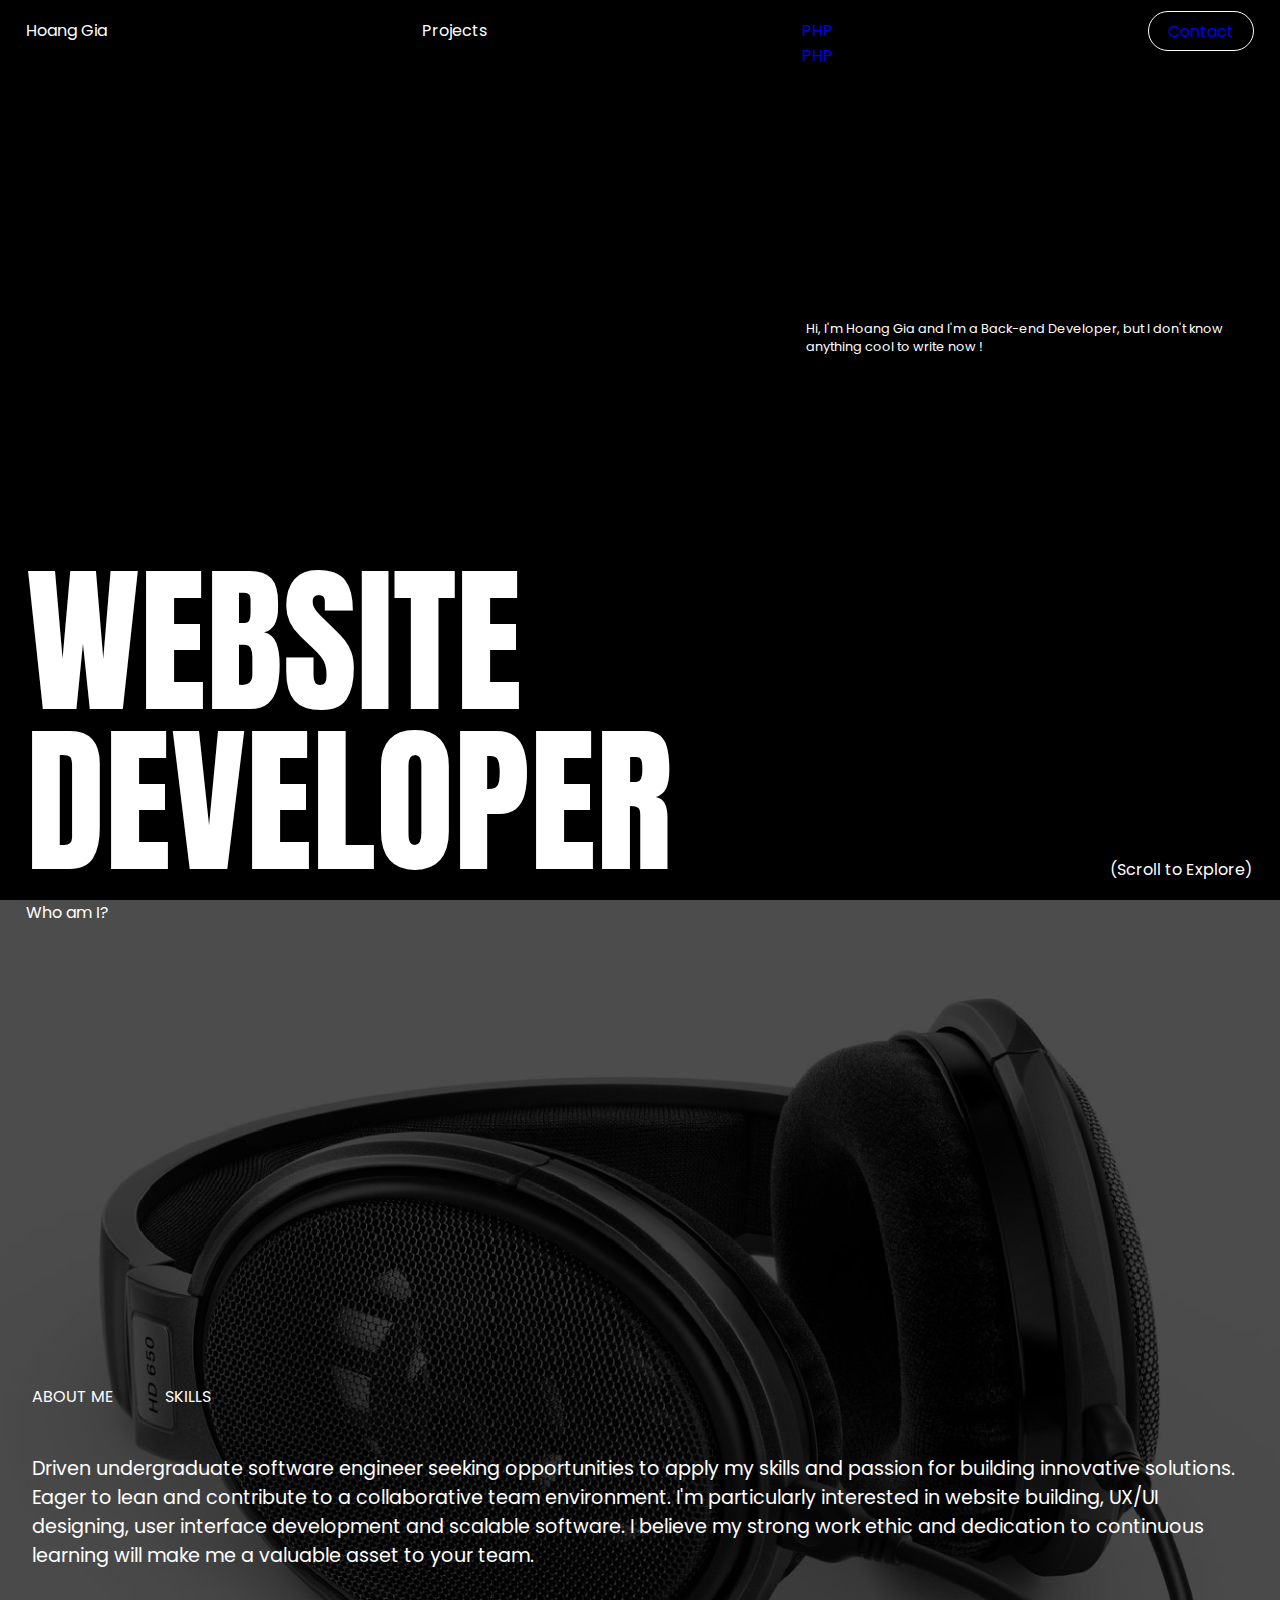
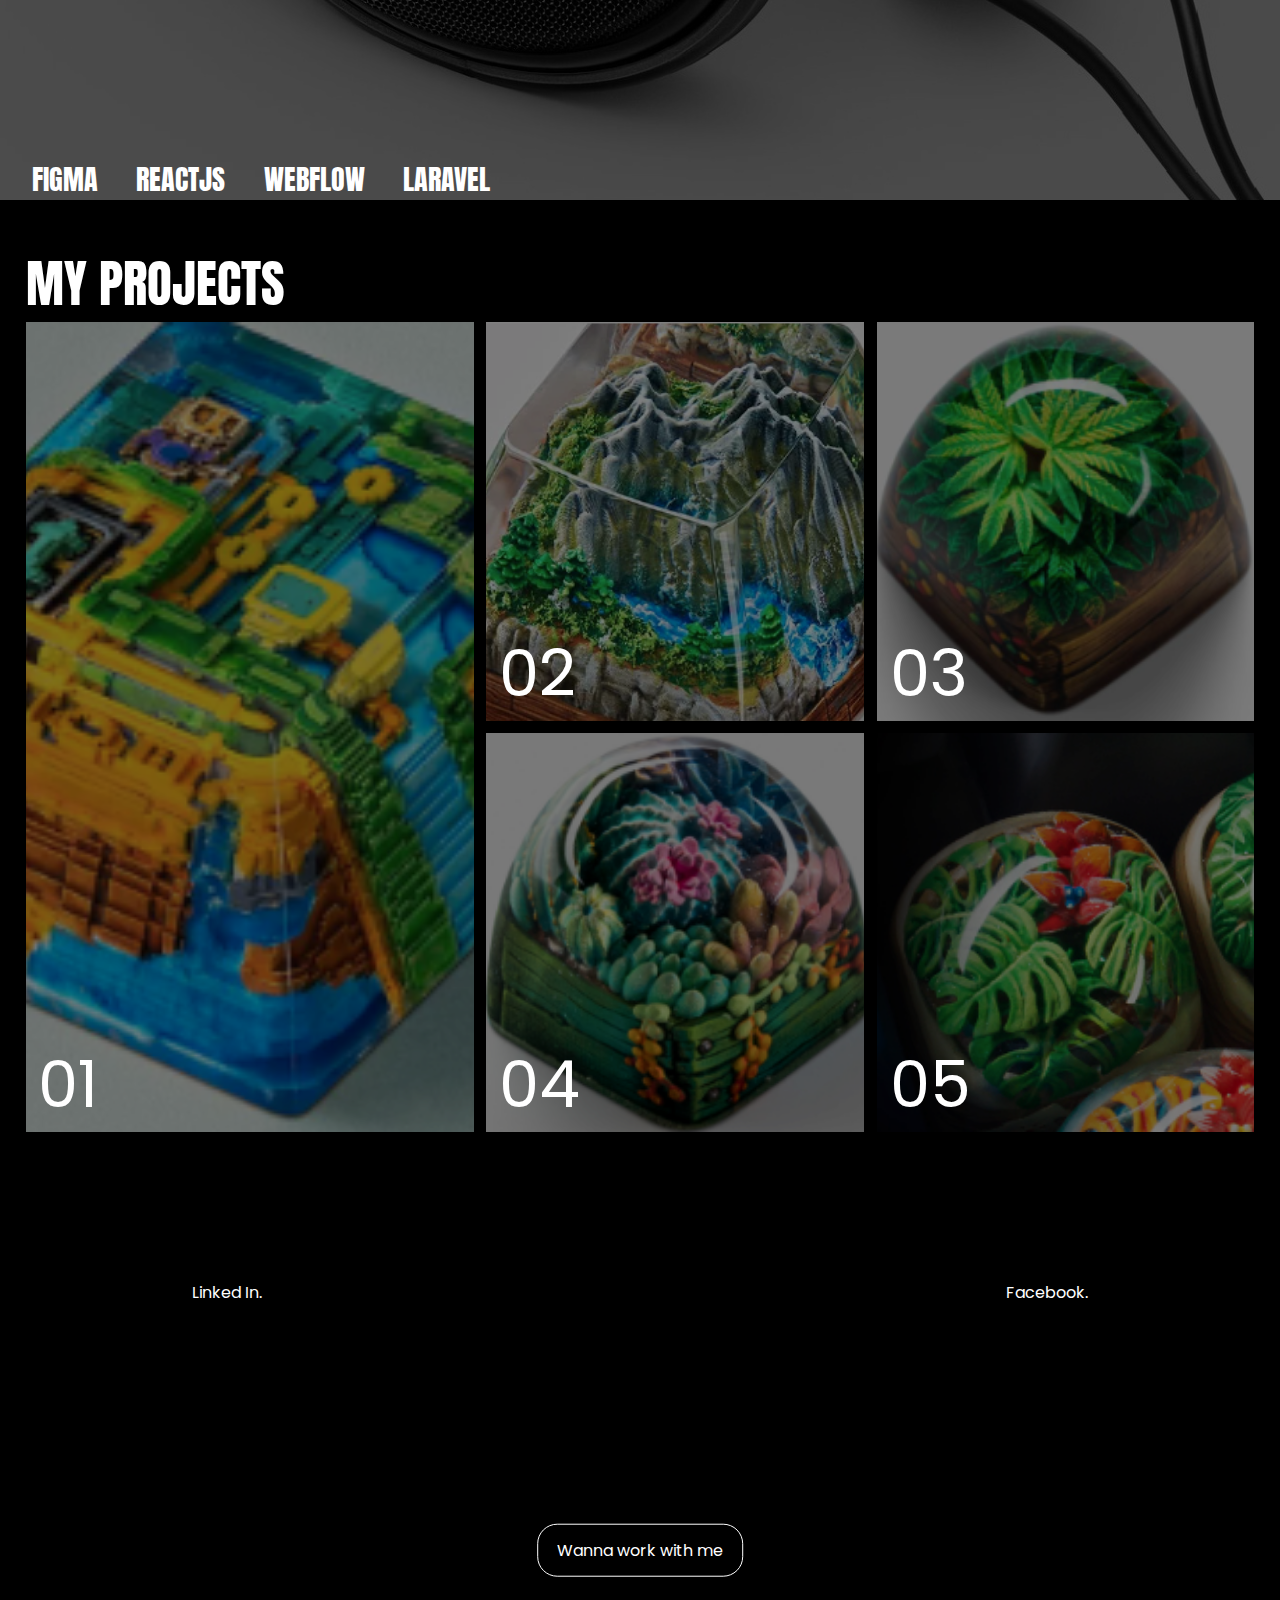
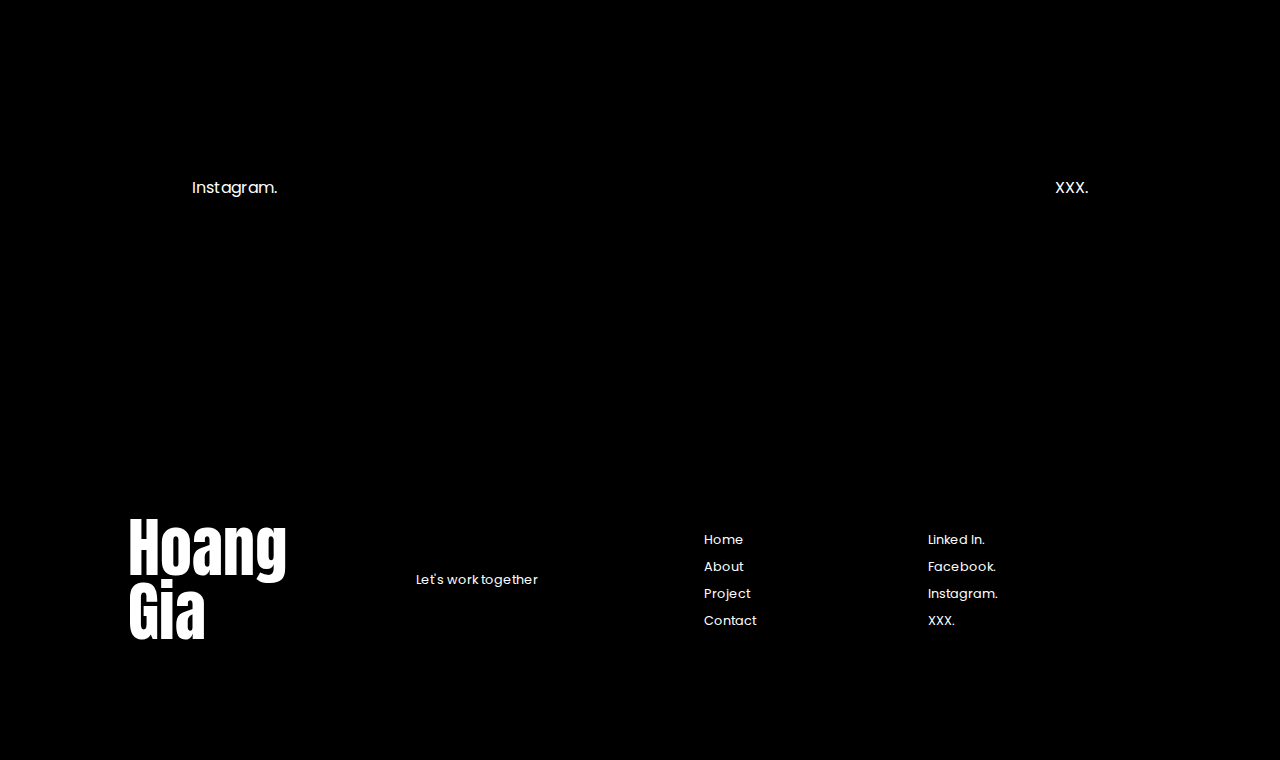
<file: index.html>
<!DOCTYPE html>
<html lang="en">

<head>
    <meta charset="UTF-8">
    <meta name="viewport" content="width=device-width, initial-scale=1.0">
    <title>My Portfolio</title>
    <link rel="stylesheet" href="index.css">
</head>

<body>
    <div>
        <div class="home_section">
            <nav>
                <span>Hoang Gia</span>
                <span>Projects</span>
                <span>
                    <a href="https://github.com/Rheinmir/php">
                        <span class="nav_project1_link">
                            PHP
                        </span>
                    </a>
                    <br>
                    <a href="https://github.com/Rheinmir/php">
                        <span class="nav_project1_link">
                            PHP
                        </span>
                    </a>
                    
                </span>
                <div>
                    <a href="https://github.com/Rheinmir">
                        <span class="nav_contact_link">
                            Contact
                        </span>
                    </a>
                </div>
            </nav>
            <span class="sub_hero_text">
                <p>
                    Hi, I'm Hoang Gia and I'm a Back-end Developer, but I don't know anything cool to write now !
                </p>
            </span>

            <span class="hero_text">
                website
                <br />
                developer
              </span>
              <span class="scroll_btn">(Scroll to Explore)</span>
            </div>
        
            <div class="about_section">
              <img src="assets/img/background.jpg" />
              <span class="about_span">Who am I?</span>
              <div class="about_content">
                <div class="about_topics">
                  <span>About me</span>
                  <span>Skills</span>
                </div>
                <div class="about_text">
                  Driven undergraduate software engineer seeking opportunities to apply
                  my skills and passion for building innovative solutions. Eager to lean
                  and contribute to a collaborative team environment. I'm particularly
                  interested in website building, UX/UI designing, user interface
                  development and scalable software. I believe my strong work ethic and
                  dedication to continuous learning will make me a valuable asset to
                  your team.
                </div>
              </div>
              <div class="skills">
                <span>Figma</span>
                <span>ReactJS</span>
                <span>Webflow</span>
                <span>Laravel</span>
              </div>
            </div>
        
            <div class="projects_section">
                <span class="project_title">My Projects</span>
                
                <div class="projects_container">
                    <div class="project project1">
                        <span>01</span>
                        <img src="assets/img/1.png" />
                    </div>
                    <div class="sub_container">
                        <div class="project project2">
                            <span>02</span>
                            <img src="assets/img/2.png" />
                        </div>
                        <div class="project project3">
                            <span>03</span>
                            <img src="assets/img/3.png" />
                        </div>
                        <div class="project project4">
                            <span>04</span>
                            <img src="assets/img/4.png" />
                        </div>
                        <div class="project project5">
                            <span>05</span>
                            <img src="assets/img/5.png" />
                        </div>
                    </div>
                </div>
        
            </div>
        
            <div class="contact_section">
                <span>Linked In.</span>
                <span>Facebook.</span>
                <span>Instagram.</span>
                <span>XXX.</span>
                <span>Wanna work with me</span>
            </div>
        
        
            <div class="footer">
                <span class="footer_title">
                    Hoang 
                    <br/>
                    Gia
                </span>
                <span class="footer_contact_link">Let's work together</span>
                <div class="footer_nav">
                    <span>Home</span>
                    <span>About</span>
                    <span>Project</span>
                    <span>Contact</span>
                </div>
        
                <div class="footer_nav">
                    <span>Linked In.</span>
                    <span>Facebook.</span>
                    <span>Instagram.</span>
                    <span>XXX.</span>
                </div>
            </div>
    </div>

</body>

</html>
</file>
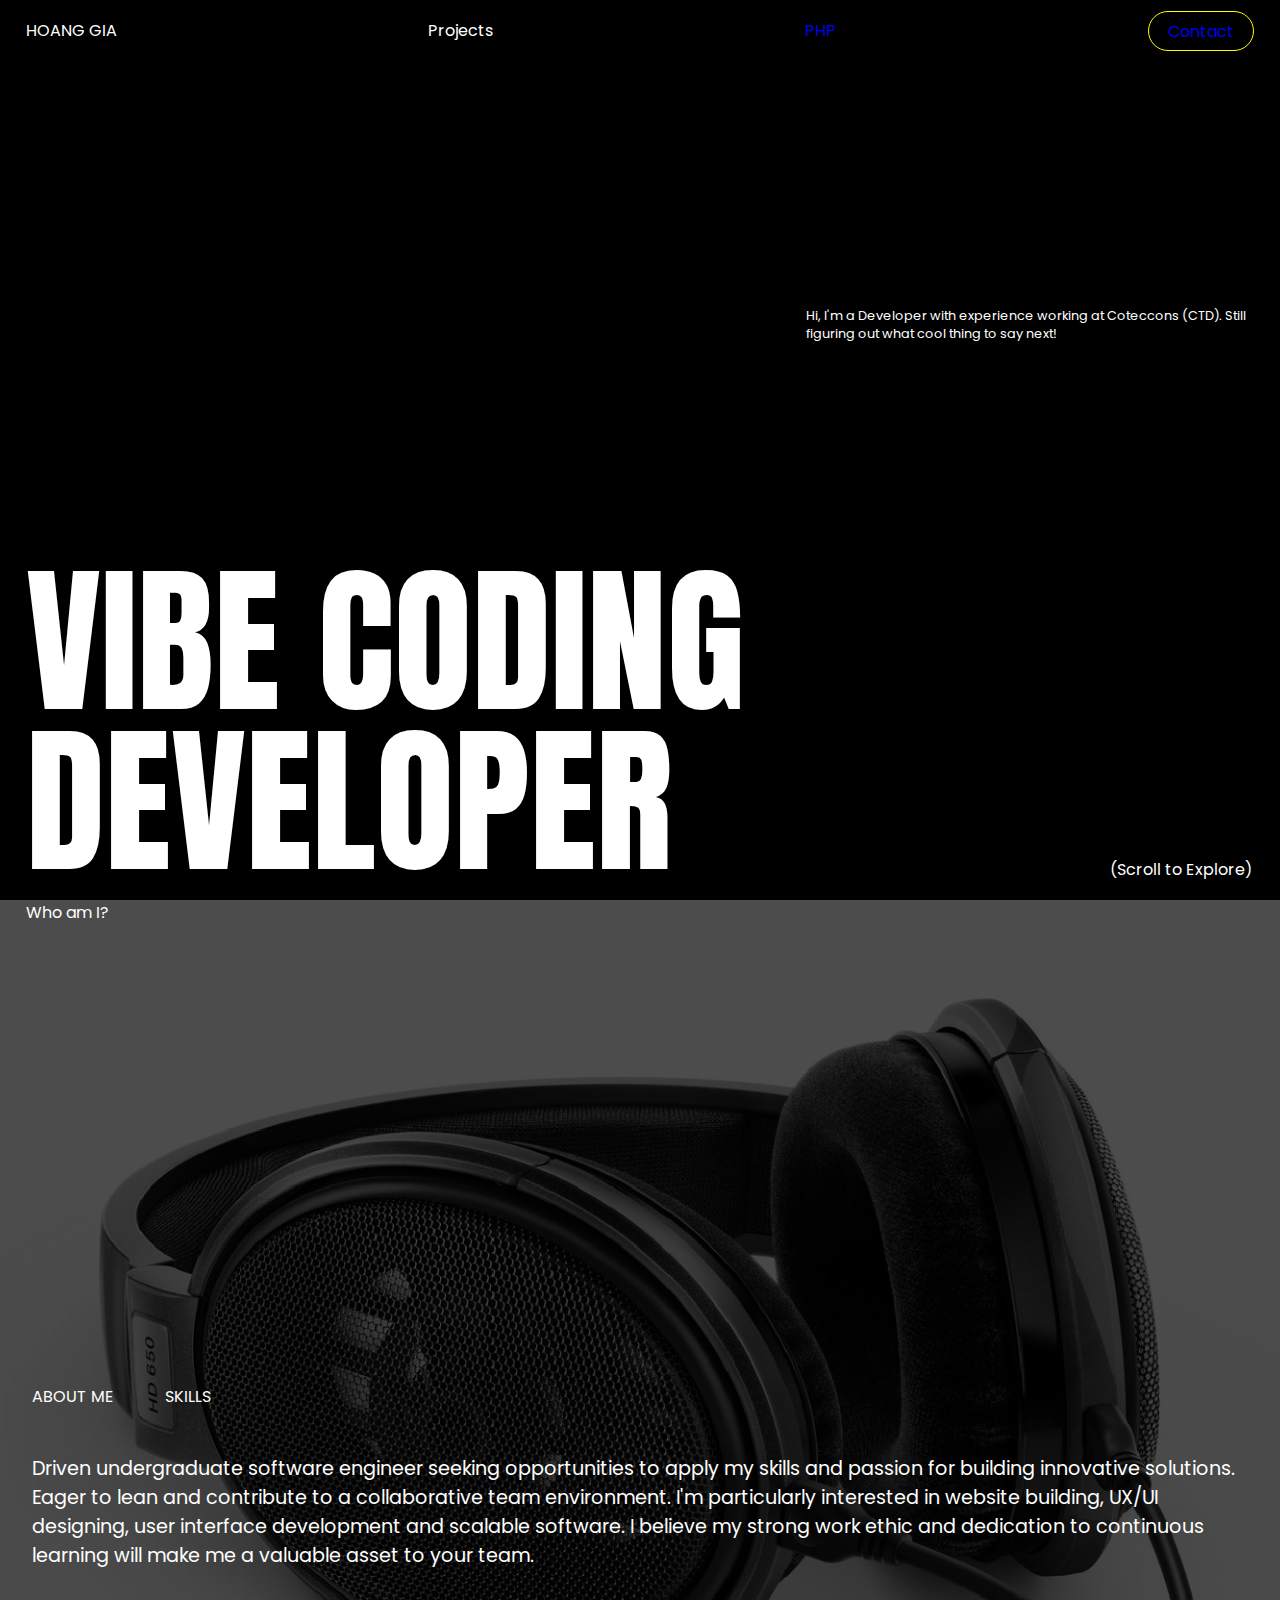
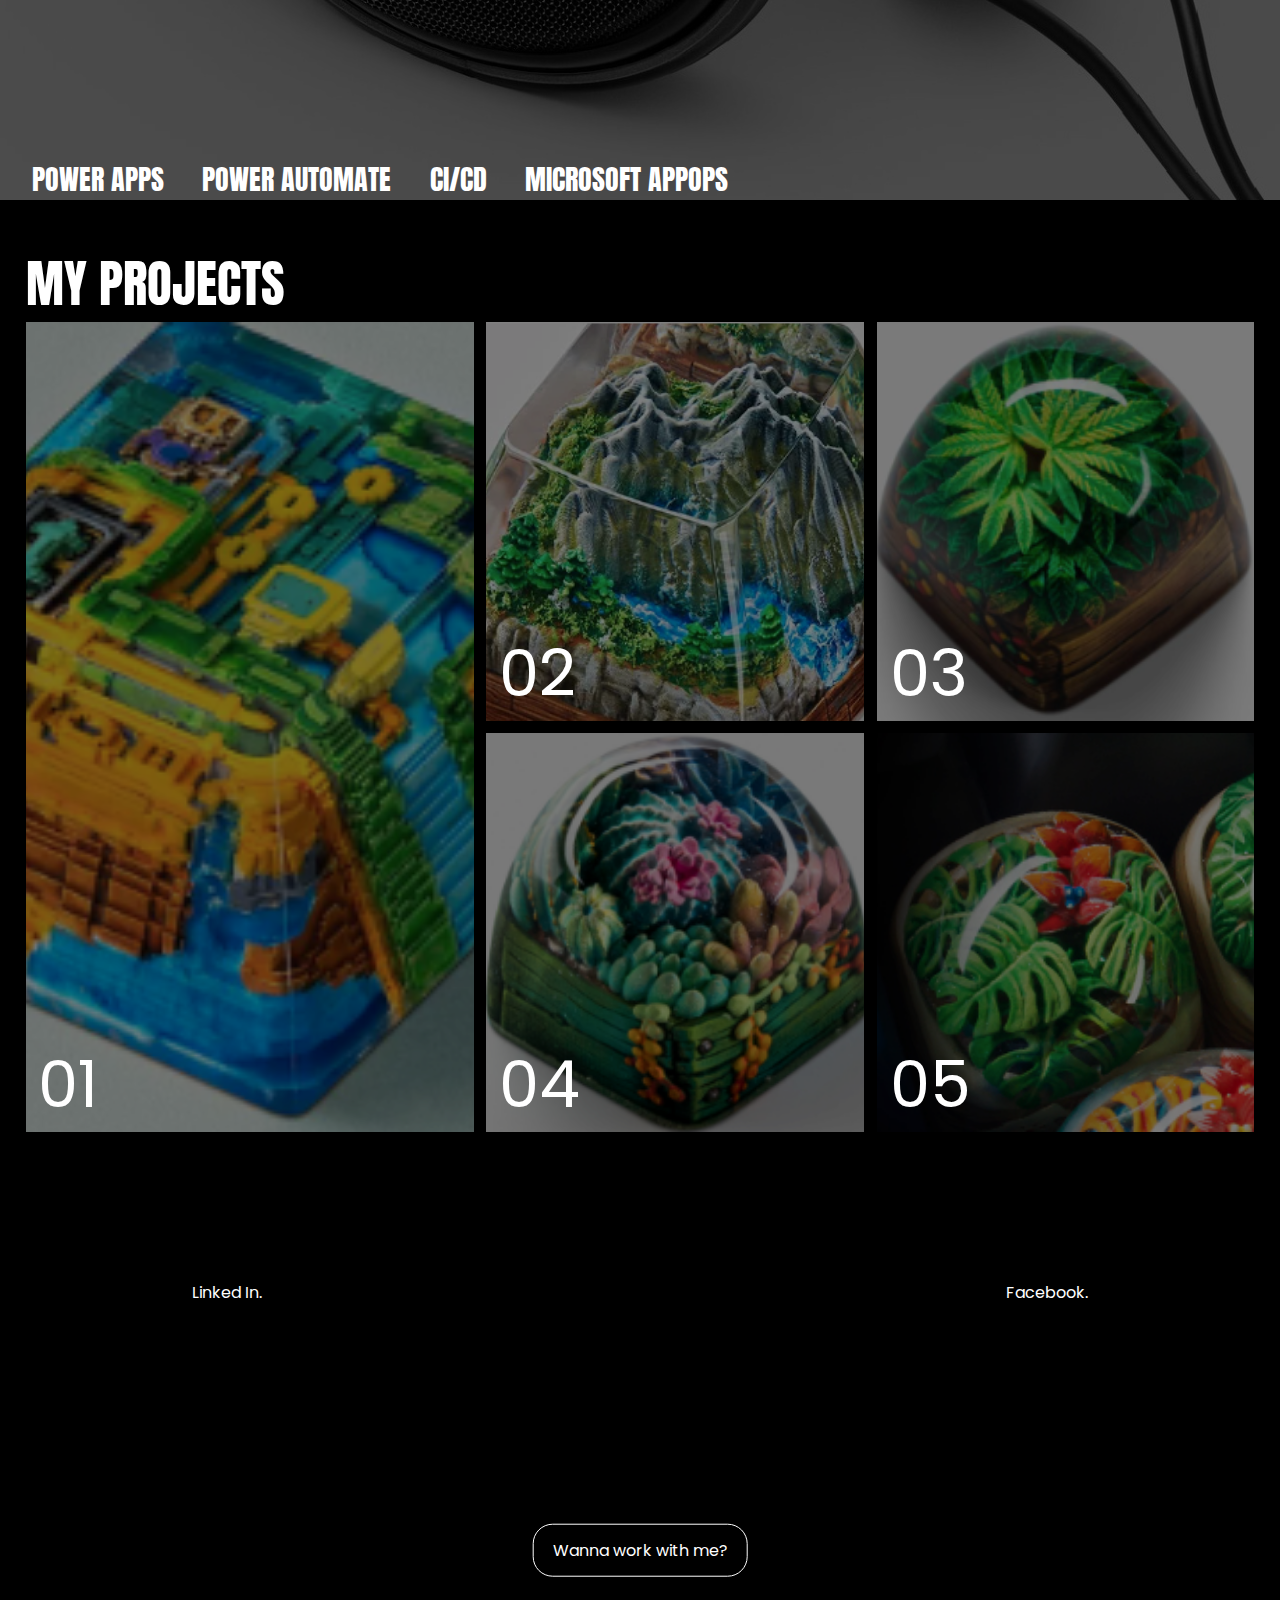
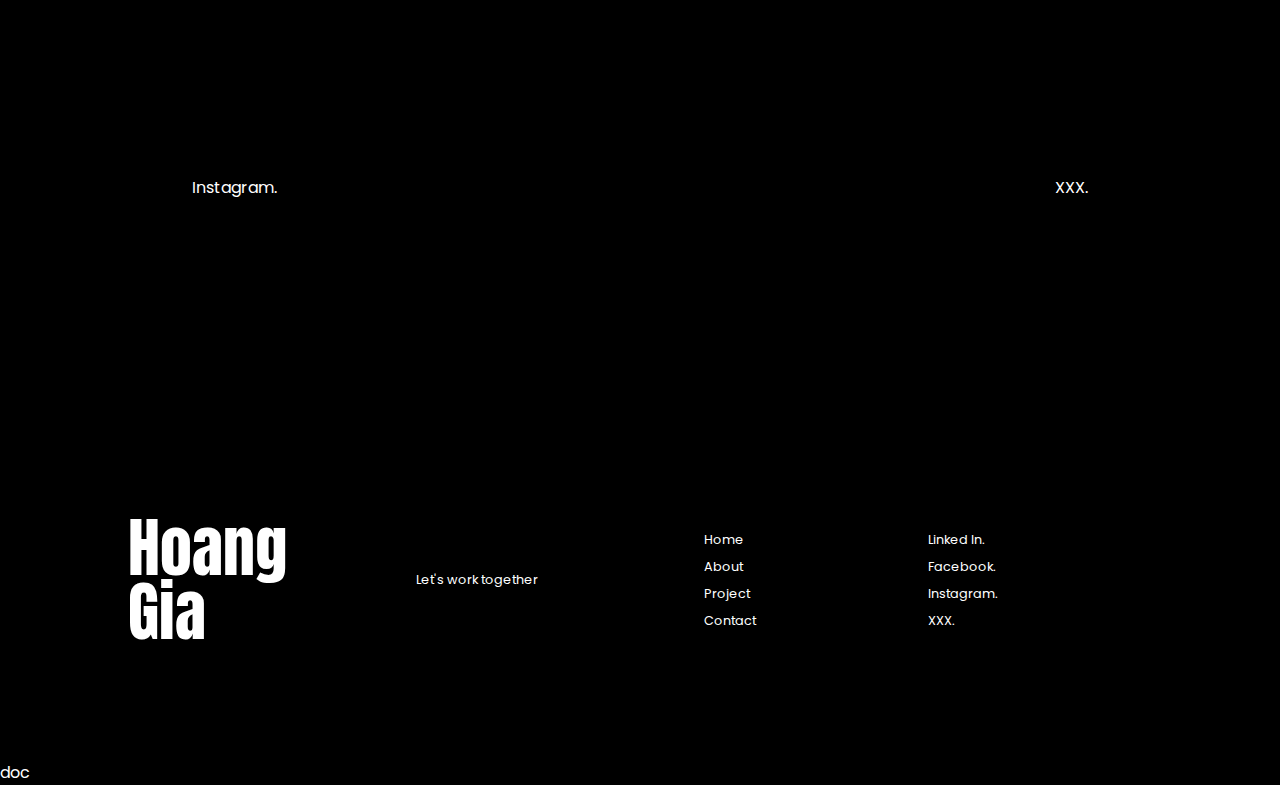
<file: public/index.html>
<!DOCTYPE html>
<html lang="en">

<head>
    <meta charset="UTF-8">
    <meta name="viewport" content="width=device-width, initial-scale=1.0">
    <title>My Portfolio</title>
    <link rel="stylesheet" href="index.css">
    <link rel="icon" type="image/png" href="src/assets/img/favicon.png" />
</head>

<body>
    <div>
        <div class="home_section">
            <nav>
                <span>HOANG GIA</span>
                <span>Projects</span>
                <span>
                    
                        <span>
                           <a href="https://github.com/Rheinmir/php" class="nav_project1_link"> PHP  </a>
                        </span>
                   
                    <!-- <br>
                    <a href="https://github.com/Rheinmir/php">
                        <span class="nav_project1_link">
                            PHP
                        </span>
                    </a> -->
                    
                </span>
                <div>
                    
                        <span>
                            <a href="https://github.com/Rheinmir"  class="nav_contact_link">Contact</a>
                        </span>
                </div>
            </nav>
            <span class="sub_hero_text">
                <p>
                    Hi, I'm a Developer with experience working at Coteccons (CTD). Still figuring out what cool thing to say next!
                </p>
            </span>

            <span class="hero_text">
                vibe coding
                <br />
                developer
              </span>
              <span class="scroll_btn">(Scroll to Explore)</span>
            </div>
        
            <div class="about_section">
              <img src="src/assets/img/background.jpg" />
              <span class="about_span">Who am I?</span>
              <div class="about_content">
                <div class="about_topics">
                  <span>About me</span>
                  <span>Skills</span>
                </div>
                <div class="about_text">
                  Driven undergraduate software engineer seeking opportunities to apply
                  my skills and passion for building innovative solutions. Eager to lean
                  and contribute to a collaborative team environment. I'm particularly
                  interested in website building, UX/UI designing, user interface
                  development and scalable software. I believe my strong work ethic and
                  dedication to continuous learning will make me a valuable asset to
                  your team.
                </div>
              </div>
              <div class="skills">
                <span>Power Apps</span>
                <span>Power Automate</span>
                <span>CI/CD</span>
                <span>Microsoft AppOps</span>
              </div>
            </div>
        
            <div class="projects_section">
                <span class="project_title">My Projects</span>
                
                <div class="projects_container">
                    <div class="project project1">
                        <span>01</span>
                        <img src="src/assets/img/1.png" />
                    </div>
                    <div class="sub_container">
                        <div class="project project2">
                            <span>02</span>
                            <img src="src/assets/img/2.png" />
                        </div>
                        <div class="project project3">
                            <span>03</span>
                            <img src="src/assets/img/3.png" />
                        </div>
                        <div class="project project4">
                            <span>04</span>
                            <img src="src/assets/img/4.png" />
                        </div>
                        <div class="project project5">
                            <span>05</span>
                            <img src="src/assets/img/5.png" />
                        </div>
                    </div>
                </div>
        
            </div>
        
            <div class="contact_section">
                <span> <a href="https://www.linkedin.com/in/gia-tran-bui-hoang-1436092a0/" class="nolink">
                            Linked In.
                            </a></span>
                <span> <a href="https://www.facebook.com" class="nolink">
                            Facebook.
                            </a>
                        </span>
                <span><a href="https://www.instagram.com/rimniehr/" class="nolink">
                            Instagram.
                            </a></span>
                <span>XXX.</span>
                <span>Wanna work with me?</span>
            </div>
        
        
            <div class="footer">
                <span class="footer_title">
                    Hoang 
                    <br/>
                    Gia
                </span>
                <span class="footer_contact_link">Let's work together</span>
                <div class="footer_nav">
                    <span>Home</span>
                    <span>About</span>
                    <span>Project</span>
                    <span>Contact</span>
                </div>
        
                <div class="footer_nav">
                        <span>
                             <a href="https://www.linkedin.com/in/gia-tran-bui-hoang-1436092a0/" class="nolink">
                            Linked In.
                            </a>
                        </span>
                    
                        <span>
                            <a href="https://www.facebook.com" class="nolink">
                            Facebook.
                            </a>
                        </span>
                        <span>
                            <a href="https://www.instagram.com/rimniehr/" class="nolink">
                            Instagram.
                            </a>
                        </span>
                    <span>XXX.</span>
                </div>
            </div>
    </div>

</body>

</html>doc
</file>
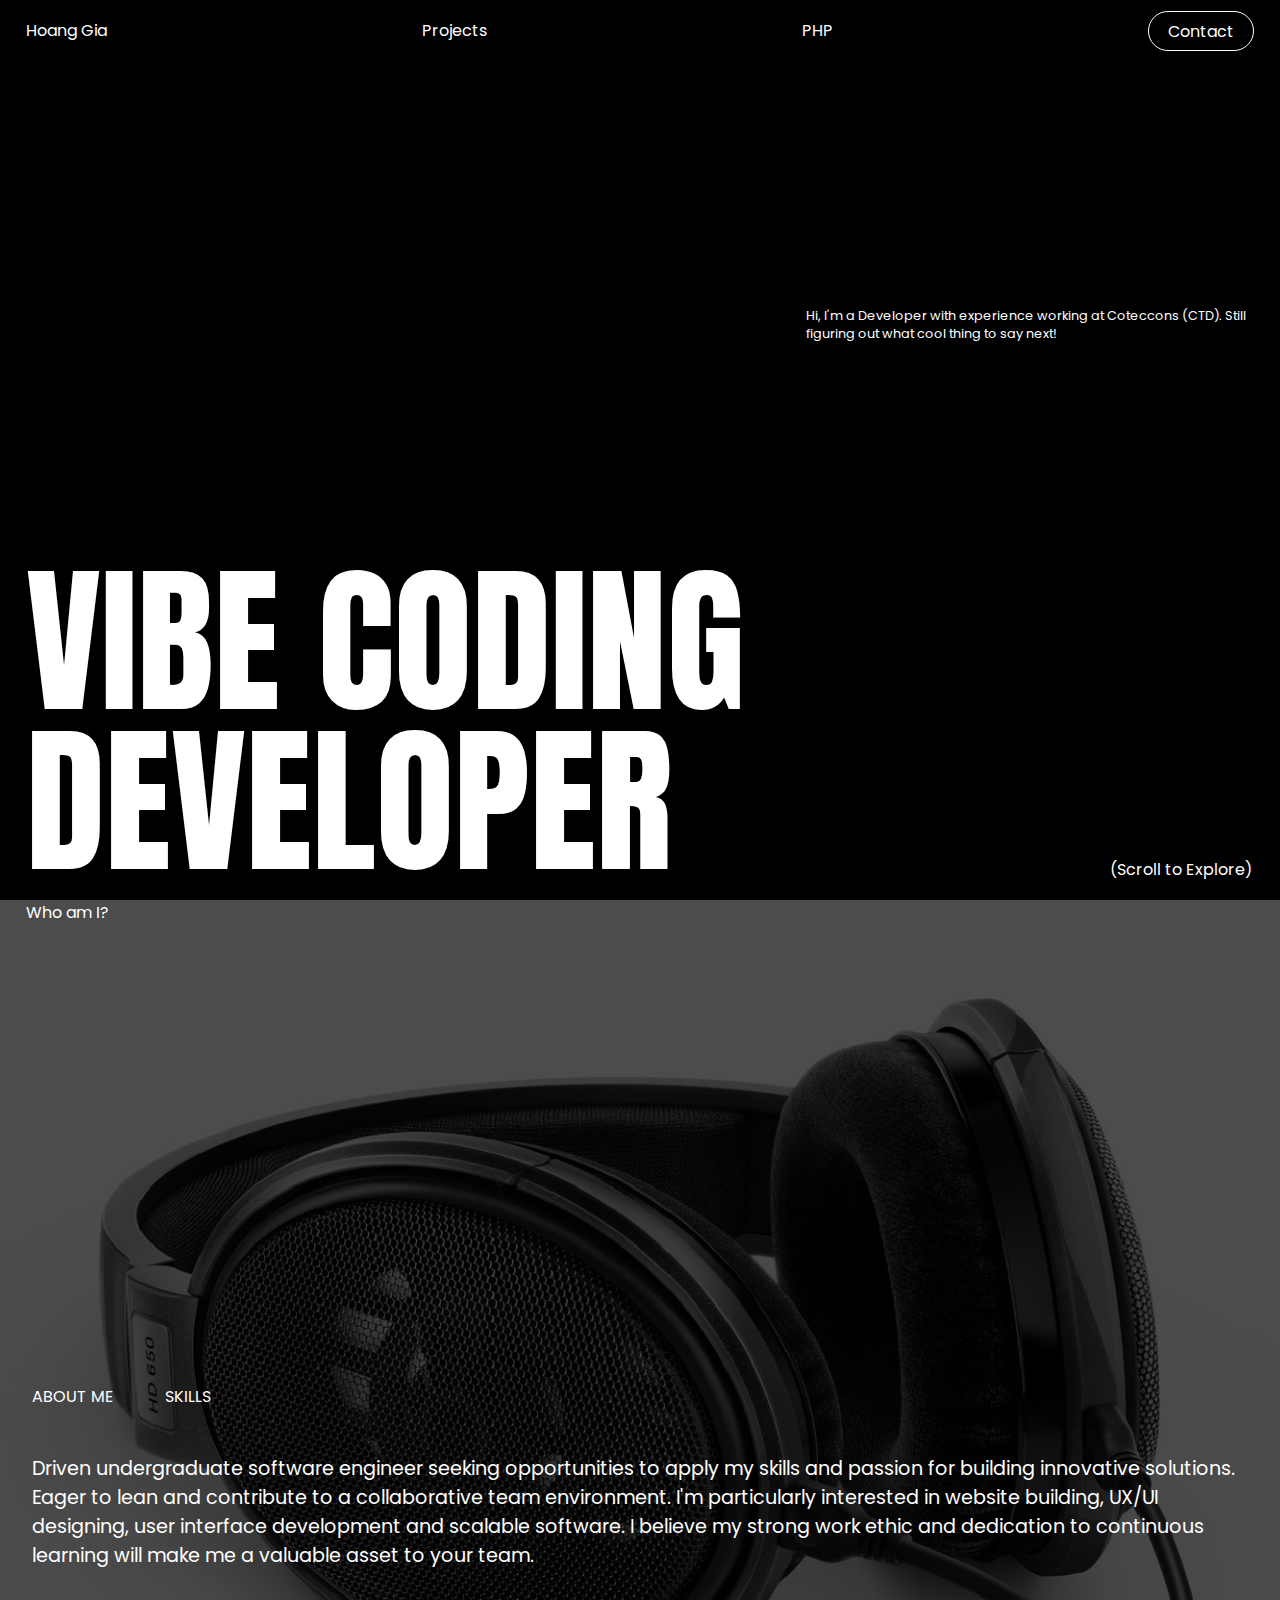
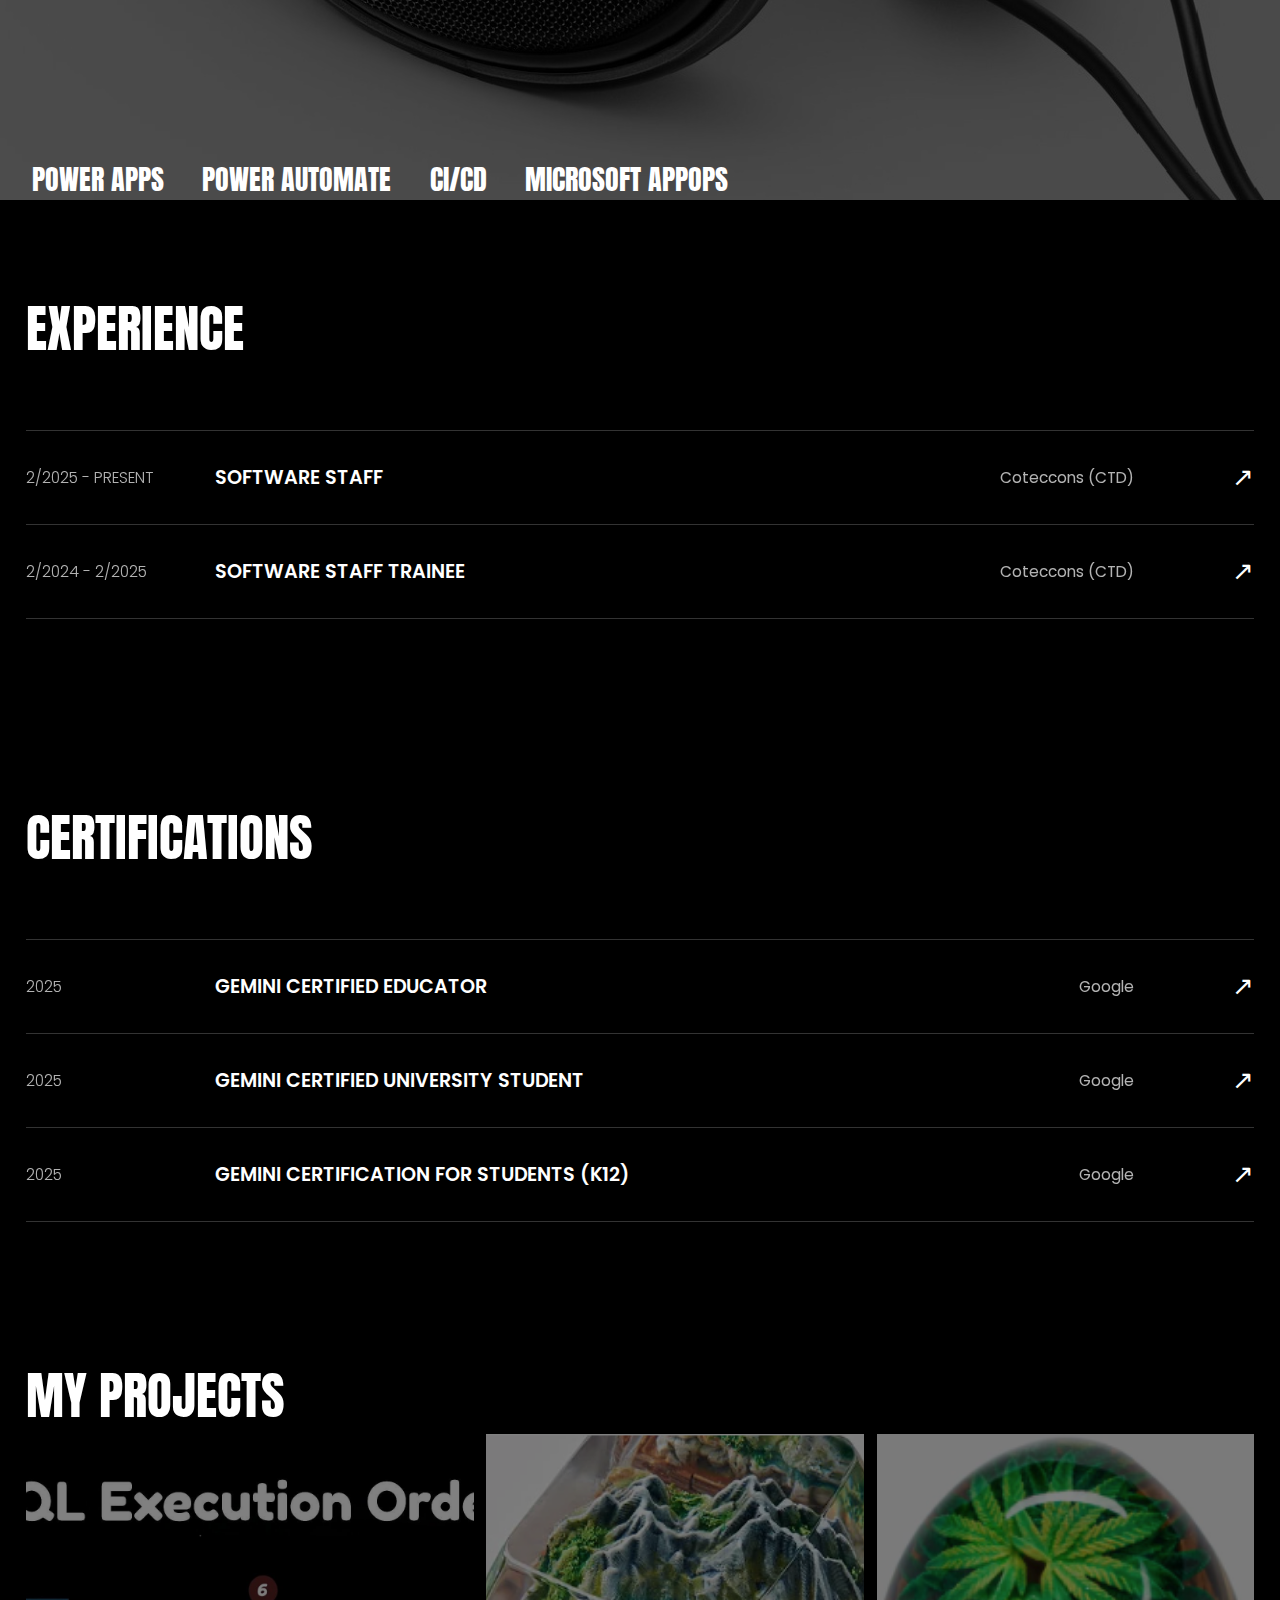
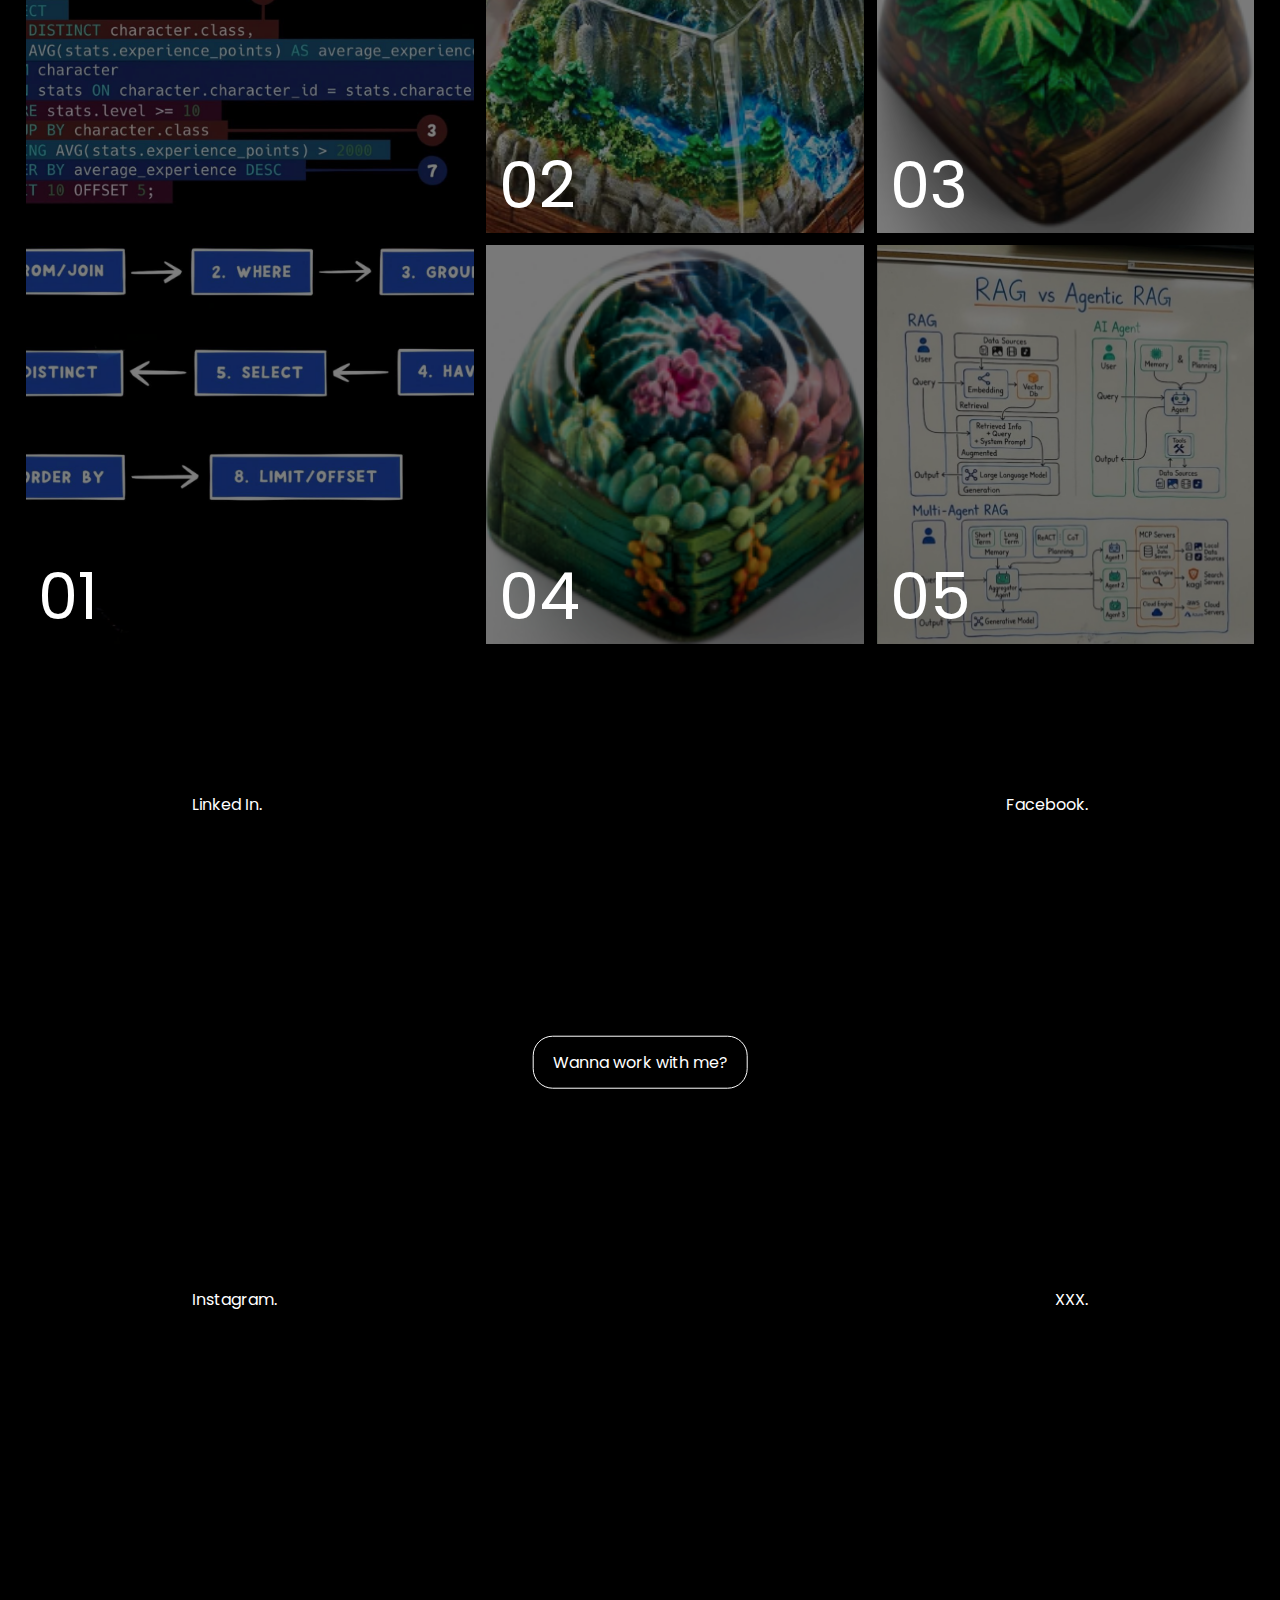
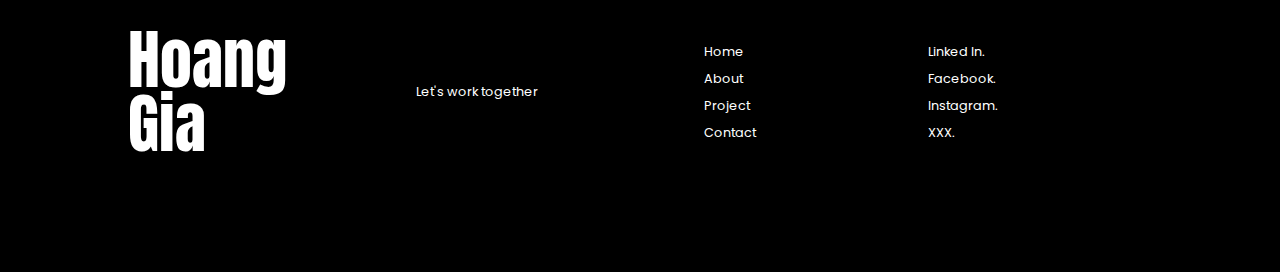
<file: src/index.html>
<!DOCTYPE html>
<html lang="en">

<head>
    <meta charset="UTF-8">
    <meta name="viewport" content="width=device-width, initial-scale=1.0">
    <title>My Portfolio</title>
    <link rel="stylesheet" href="index.css?v=4">
    <link rel="icon" href="/favicon.png?v=3" />

</head>

<body>
    <div>
        <div class="home_section">
            <nav>
                <span>Hoang Gia</span>
                <span>Projects</span>
                <span>
                    
                        <span>
                           <a href="https://github.com/Rheinmir/php" class="nav_project1_link"> PHP  </a>
                        </span>
                   
                    <!-- <br>
                    <a href="https://github.com/Rheinmir/php">
                        <span class="nav_project1_link">
                            PHP
                        </span>
                    </a> -->
                    
                </span>
                <div>
                    
                        <span>
                            <a href="https://github.com/Rheinmir"  class="nav_contact_link">Contact</a>
                        </span>
                </div>
            </nav>
            <span class="sub_hero_text">
                <p>
                    Hi, I'm a Developer with experience working at Coteccons (CTD). Still figuring out what cool thing to say next!
                </p>
            </span>

            <span class="hero_text">
                vibe coding
                <br />
                developer
              </span>
              <span class="scroll_btn">(Scroll to Explore)</span>
            </div>
        
            <div class="about_section">
              <img src="assets/img/background.jpg" />
              <span class="about_span">Who am I?</span>
              <div class="about_content">
                <div class="about_topics">
                  <span>About me</span>
                  <span>Skills</span>
                </div>
                <div class="about_text">
                  Driven undergraduate software engineer seeking opportunities to apply
                  my skills and passion for building innovative solutions. Eager to lean
                  and contribute to a collaborative team environment. I'm particularly
                  interested in website building, UX/UI designing, user interface
                  development and scalable software. I believe my strong work ethic and
                  dedication to continuous learning will make me a valuable asset to
                  your team.
                </div>
              </div>
              <div class="skills">
                <span>Power Apps</span>
                <span>Power Automate</span>
                <span>CI/CD</span>
                <span>Microsoft AppOps</span>
              </div>
            </div>
        
            <div class="work_section">
        <span class="project_title">EXPERIENCE</span>
        <div class="work_list">
            <!-- Item 1 -->
            <a href="https://coteccons.vn" class="work_item">
                <span class="work_year">2/2025 - PRESENT</span>
                <span class="work_role">Software Staff</span>
                <span class="work_company">Coteccons (CTD)</span>
                <span class="work_arrow">↗</span>
            </a>
            <a href="https://coteccons.vn" class="work_item">
                <span class="work_year">2/2024 - 2/2025</span>
                <span class="work_role">Software Staff Trainee</span>
                <span class="work_company">Coteccons (CTD)</span>
                <span class="work_arrow">↗</span>
            </a>
        </div>
    </div>
            <div class="certificates_section">
        <span class="project_title">CERTIFICATIONS</span>
        <div class="cert_list">
            <!-- Item 1 -->
            <a href="https://edu.google.accredible.com/74ff3fa9-0c52-461a-8978-aa1fd64771bc" class="cert_item">
                <span class="cert_year">2025</span>
                <span class="cert_name">Gemini Certified Educator</span>
                <span class="cert_issuer">Google</span>
                <span class="cert_arrow">↗</span>
            </a>
            <!-- Item 2 -->
            <a href="https://edu.google.accredible.com/13f037e0-0af8-497e-8b69-8a76c167974e" class="cert_item">
                <span class="cert_year">2025</span>
                <span class="cert_name">Gemini Certified University Student</span>
                <span class="cert_issuer">Google</span>
                <span class="cert_arrow">↗</span>
            </a>
            <!-- Item 3 -->
            <a href="https://edu.google.accredible.com/13f037e0-0af8-497e-8b69-8a76c167974e" class="cert_item">
                <span class="cert_year">2025</span>
                <span class="cert_name">Gemini Certification for Students (K12)</span>
                <span class="cert_issuer">Google</span>
                <span class="cert_arrow">↗</span>
            </a>
        </div>
    </div>
            <div class="projects_section">
                <span class="project_title">My Projects</span>
                
                <div class="projects_container">
                    <div class="project project1">
                        <span>01</span>
                        <img src="assets/img/sqlexecuteorder.jpg" />
                    </div>
                    <div class="sub_container">
                        <div class="project project2">
                            <span>02</span>
                            <img src="assets/img/2.png" />
                        </div>
                        <div class="project project3">
                            <span>03</span>
                            <img src="assets/img/3.png" />
                        </div>
                        <div class="project project4">
                            <span>04</span>
                            <img src="assets/img/4.png" />
                        </div>
                        <div class="project project5">
                            <span>05</span>
                            <img src="assets/img/5.jpg" />
                        </div>
                    </div>
                </div>
        
            </div>
        
            <div class="contact_section">
                <span> <a href="https://www.linkedin.com/in/gia-tran-bui-hoang-1436092a0/" class="nolink">
                            Linked In.
                            </a></span>
                <span> <a href="https://www.facebook.com" class="nolink">
                            Facebook.
                            </a>
                        </span>
                <span><a href="https://www.instagram.com/rimniehr/" class="nolink">
                            Instagram.
                            </a></span>
                <span>XXX.</span>
                <span>Wanna work with me?</span>
            </div>
        
        
            <div class="footer">
                <span class="footer_title">
                    Hoang 
                    <br/>
                    Gia
                </span>
                <span class="footer_contact_link">Let's work together</span>
                <div class="footer_nav">
                    <span>Home</span>
                    <span>About</span>
                    <span>Project</span>
                    <span>Contact</span>
                </div>
        
                <div class="footer_nav">
                        <span>
                             <a href="https://www.linkedin.com/in/gia-tran-bui-hoang-1436092a0/" class="nolink">
                            Linked In.
                            </a>
                        </span>
                    
                        <span>
                            <a href="https://www.facebook.com" class="nolink">
                            Facebook.
                            </a>
                        </span>
                        <span>
                            <a href="https://www.instagram.com/rimniehr/" class="nolink">
                            Instagram.
                            </a>
                        </span>
                    <span>XXX.</span>
                </div>
            </div>
    </div>

</body>

</html>
</file>
<file: index.css>
@import url('https://fonts.googleapis.com/css2?family=Anton&display=swap');

@import url('https://fonts.googleapis.com/css2?family=Anton&family=Poppins:ital,wght@0,100;0,200;0,300;0,400;0,500;0,600;0,700;0,800;0,900;1,100;1,200;1,300;1,400;1,500;1,600;1,700;1,800;1,900&display=swap');

* {
    margin: 0;
    padding: 0;
    box-sizing: border-box;
}

body {
    font-family: "Poppins", sans-serif;
    background-color: black;
    color: white;
    overflow-x: hidden;
}


.home_section {
    position: relative;
    display: flex;
    flex-direction: column;
    justify-content: space-between;
    width: 100vw;
    height: 100vh;
    padding: 2vh 2vw;
}
a {
    text-decoration: none !important;
}
a:visited {
    color: white !important;
}
nav {
    width: 100%;
    display: flex;
    justify-content: space-between;
}

.nav_contact_link {
    height: 5vh;
    padding: 0.75ch 1.5vw;
    border: 1px solid white;
    border-radius: 20px;
    cursor: pointer;
    transition: 0.3 ease;
}
.nav_contact_link:hover {
    background-color: white;
    color: black;
}
.nav_contact_link {
    height: 5vh;
    padding: 0.75ch 1.5vw;
    border: 1px solid white;
    border-radius: 20px;
    cursor: pointer;
    transition: 0.3 ease;
}

.nav_project1_link:hover {
    color: yellow;
}

.sub_hero_text {
    display: flex;
    justify-content: flex-end;
    font-size: 1vw;
    font-weight: 400;
}

.sub_hero_text p {
    width: 35vw;
    margin-top: 5vh;
}
.hero_text {
    font-family: "Anton", sans-serif;
    font-size: 12.5vw;
    line-height: 1;
    text-transform: uppercase;
}

.scroll_btn {
    position: absolute;
    bottom: 2vh;
    right: 3vh;
}

.about_section {
    position: relative;
    width: 100vw;
    height: 100vh;
    display: flex;
    flex-direction: column;
    justify-content: space-between;
}
.about_section img{
    position: absolute;
    top: 0;
    left: 0;
    width: 100vw;
    height: 100vh;
    object-fit: cover;
    filter: brightness(0.3);
}

.about_span{
    z-index: 1;
    margin-left: 2vw;
}
.about_content{
    z-index: 1;
    margin-bottom: -30vh;
    display: flex;
    flex-direction: column;
    justify-content: space-between;
    align-items: center;
    gap: 5vh;
}

.about_topics{
    width: 95%;
    display: flex;
    gap: 4vw;
    text-transform: uppercase;
}

.about_text{
    font-size: 1.5vw;
    width: 95%;
}
.skills{
    z-index: 1;
    padding: 0 2.5%;
    font-family: "Anton", sans-serif;
    text-transform: uppercase;
    font-size: 2.2vw;
    display: flex;
    justify-content: flex-start;
    gap: 3vw;
    overflow: hidden;
}

.projects_section{
    font-family: "Anton", sans-serif;
    width: 100vw;
    height: 100vh;
    padding: 5vh 2vw;
}

.project_title{
    font-size: 4vw;
    text-transform: uppercase;
}

.projects_container{
    width: 100%;
    height: 100%;
    display: grid;
    grid-template-columns: 35vw 1fr;
    grid-gap: 1vw;
}

.sub_container{
    display: grid;
    grid-template-columns: 1fr 1fr;
    gap: 1vw;
}

.project{
    position: relative;
    padding: 1vw;
}

.projects_container span{
    font-family: "Poppins", sans-serif;
    z-index: 2;
    font-size: 5vw;
    position: absolute;
    bottom: 0;
}

.project img{
    z-index: 1;
    position: absolute;
    top: 0;
    left: 0;
    width: 100%;
    height: 100%;
    object-fit: cover;
    filter: brightness(0.5);
}

.contact_section{
    width: 100vw;
    height: 100vh;
    position: relative;
}

.contact_section span{
    position: absolute;
    cursor: pointer;
}

.contact_section span:nth-child(1){
    top: 20%;
    left: 15%;
}

.contact_section span:nth-child(2){
    top: 20%;
    right: 15%;
}

.contact_section span:nth-child(3){
    top: 75%;
    left: 15%;
}

.contact_section span:nth-child(4){
    top: 75%;
    right: 15%;
}

.contact_section span:nth-child(5){
    top: 50%;
    right: 50%;
    transform: translate(50%, -50%);
    border: 1px solid white;
    padding: 1vw 1.5vw;
    border-radius: 20px;
}

.contact_section span:nth-child(5):hover{
    background-color: white;
    color: black;
}

.footer{
    width: 100vw;
    height: 40vh;
    padding: 0 10vw;
    display: grid;
    grid-template-columns: 10vw 10vw 5vw 5vw;
    gap: 12.5vw;
    align-items: center;
    font-size: 1vw;
}

.footer_title{
    font-size: 5vw;
    font-family: "Anton", sans-serif;
    line-height: 1;
}

.footer div{
    display: flex;
    flex-direction: column;
    gap: 1vh;
}

.footer div span{
    cursor: pointer;
}

.footer div span:hover{
    text-decoration: underline;
}
</file>
<file: public/index.css>
@import url('https://fonts.googleapis.com/css2?family=Anton&display=swap');

@import url('https://fonts.googleapis.com/css2?family=Anton&family=Poppins:ital,wght@0,100;0,200;0,300;0,400;0,500;0,600;0,700;0,800;0,900;1,100;1,200;1,300;1,400;1,500;1,600;1,700;1,800;1,900&display=swap');

* {
    margin: 0;
    padding: 0;
    box-sizing: border-box;
}

body {
    font-family: "Poppins", sans-serif;
    background-color: black;
    color: white;
    overflow-x: hidden;
}


.home_section {
    position: relative;
    display: flex;
    flex-direction: column;
    justify-content: space-between;
    width: 100vw;
    height: 100vh;
    padding: 2vh 2vw;
}
a {
    text-decoration: none !important;
}
a:visited {
    color: white !important;
}
nav {
    width: 100%;
    display: flex;
    justify-content: space-between;
}

.nav_contact_link {
    height: 5vh;
    padding: 0.75ch 1.5vw;
    border: 1px solid yellow;
    border-radius: 20px;
    cursor: pointer;
    transition: 0.3 ease;
}
.nav_contact_link:hover {
    background-color: pink;
    color: black;
}

.nav_project1_link:hover {
    color: yellow;
}

.sub_hero_text {
    display: flex;
    justify-content: flex-end;
    font-size: 1vw;
    font-weight: 400;
}

.sub_hero_text p {
    width: 35vw;
    margin-top: 5vh;
}
.hero_text {
    font-family: "Anton", sans-serif;
    font-size: 12.5vw;
    line-height: 1;
    text-transform: uppercase;
}

.scroll_btn {
    position: absolute;
    bottom: 2vh;
    right: 3vh;
}

.about_section {
    position: relative;
    width: 100vw;
    height: 100vh;
    display: flex;
    flex-direction: column;
    justify-content: space-between;
}
.about_section img{
    position: absolute;
    top: 0;
    left: 0;
    width: 100vw;
    height: 100vh;
    object-fit: cover;
    filter: brightness(0.3);
}

.about_span{
    z-index: 1;
    margin-left: 2vw;
}
.about_content{
    z-index: 1;
    margin-bottom: -30vh;
    display: flex;
    flex-direction: column;
    justify-content: space-between;
    align-items: center;
    gap: 5vh;
}

.about_topics{
    width: 95%;
    display: flex;
    gap: 4vw;
    text-transform: uppercase;
}

.about_text{
    font-size: 1.5vw;
    width: 95%;
}
.skills{
    z-index: 1;
    padding: 0 2.5%;
    font-family: "Anton", sans-serif;
    text-transform: uppercase;
    font-size: 2.2vw;
    display: flex;
    justify-content: flex-start;
    gap: 3vw;
    overflow: hidden;
}

.projects_section{
    font-family: "Anton", sans-serif;
    width: 100vw;
    height: 100vh;
    padding: 5vh 2vw;
}

.project_title{
    font-size: 4vw;
    text-transform: uppercase;
}

.projects_container{
    width: 100%;
    height: 100%;
    display: grid;
    grid-template-columns: 35vw 1fr;
    grid-gap: 1vw;
}

.sub_container{
    display: grid;
    grid-template-columns: 1fr 1fr;
    gap: 1vw;
}

.project{
    position: relative;
    padding: 1vw;
}

.projects_container span{
    font-family: "Poppins", sans-serif;
    z-index: 2;
    font-size: 5vw;
    position: absolute;
    bottom: 0;
}

.project img{
    z-index: 1;
    position: absolute;
    top: 0;
    left: 0;
    width: 100%;
    height: 100%;
    object-fit: cover;
    filter: brightness(0.5);
}

.contact_section{
    width: 100vw;
    height: 100vh;
    position: relative;
}

.contact_section span{
    position: absolute;
    cursor: pointer;
}

.contact_section span:nth-child(1){
    top: 20%;
    left: 15%;
}

.contact_section span:nth-child(2){
    top: 20%;
    right: 15%;
}

.contact_section span:nth-child(3){
    top: 75%;
    left: 15%;
}

.contact_section span:nth-child(4){
    top: 75%;
    right: 15%;
}

.contact_section span:nth-child(5){
    top: 50%;
    right: 50%;
    transform: translate(50%, -50%);
    border: 1px solid white;
    padding: 1vw 1.5vw;
    border-radius: 20px;
}

.contact_section span:nth-child(5):hover{
    background-color: white;
    color: black;
}

.footer{
    width: 100vw;
    height: 40vh;
    padding: 0 10vw;
    display: grid;
    grid-template-columns: 10vw 10vw 5vw 5vw;
    gap: 12.5vw;
    align-items: center;
    font-size: 1vw;
}

.footer_title{
    font-size: 5vw;
    font-family: "Anton", sans-serif;
    line-height: 1;
}

.footer div{
    display: flex;
    flex-direction: column;
    gap: 1vh;
}

.footer div span{
    cursor: pointer;
}

.footer div span:hover{
    text-decoration: underline;
}
.nolink {
  color: inherit;
  text-decoration: none;
  cursor: pointer;
}
.nolink:hover {
  opacity: 0.8; /* hiệu ứng nếu muốn */
  color: yellow;
}
</file>
<file: src/index.css>
@import url('https://fonts.googleapis.com/css2?family=Anton&display=swap');

@import url('https://fonts.googleapis.com/css2?family=Anton&family=Poppins:ital,wght@0,100;0,200;0,300;0,400;0,500;0,600;0,700;0,800;0,900;1,100;1,200;1,300;1,400;1,500;1,600;1,700;1,800;1,900&display=swap');

* {
    margin: 0;
    padding: 0;
    box-sizing: border-box;
}

body {
    font-family: "Poppins", sans-serif;
    background-color: black;
    color: white;
    overflow-x: hidden;
}


.home_section {
    position: relative;
    display: flex;
    flex-direction: column;
    justify-content: space-between;
    width: 100vw;
    height: 100vh;
    padding: 2vh 2vw;
}
a, a:link, a:visited {
  text-decoration: none !important;
  color:    inherit;
}
nav {
    width: 100%;
    display: flex;
    justify-content: space-between;
}

.nav_contact_link, a.nav_contact_link {
    height: 5vh;
    padding: 0.75ch 1.5vw;
    border: 1px solid white;
    border-radius: 20px;
    cursor: pointer;
    color: white;
    transition: 0.3 ease;
}
.nav_contact_link:hover, a.nav_contact_link:hover {
    background-color: pink;
    color: black;
    border: 1px solid black;
}


.nav_project1_link:hover, a.nav_project1_link:hover {
    color: yellow;
}

.sub_hero_text {
    display: flex;
    justify-content: flex-end;
    font-size: 1vw;
    font-weight: 400;
}

.sub_hero_text p {
    width: 35vw;
    margin-top: 5vh;
}
.hero_text {
    font-family: "Anton", sans-serif;
    font-size: 12.5vw;
    line-height: 1;
    text-transform: uppercase;
}

.scroll_btn {
    position: absolute;
    bottom: 2vh;
    right: 3vh;
}

.about_section {
    position: relative;
    width: 100vw;
    height: 100vh;
    display: flex;
    flex-direction: column;
    justify-content: space-between;
}
.about_section img{
    position: absolute;
    top: 0;
    left: 0;
    width: 100vw;
    height: 100vh;
    object-fit: cover;
    filter: brightness(0.3);
}

.about_span{
    z-index: 1;
    margin-left: 2vw;
}
.about_content{
    z-index: 1;
    margin-bottom: -30vh;
    display: flex;
    flex-direction: column;
    justify-content: space-between;
    align-items: center;
    gap: 5vh;
}

.about_topics{
    width: 95%;
    display: flex;
    gap: 4vw;
    text-transform: uppercase;
}

.about_text{
    font-size: 1.5vw;
    width: 95%;
}
.skills{
    z-index: 1;
    padding: 0 2.5%;
    font-family: "Anton", sans-serif;
    text-transform: uppercase;
    font-size: 2.2vw;
    display: flex;
    justify-content: flex-start;
    gap: 3vw;
    overflow: hidden;
}

.projects_section{
    font-family: "Anton", sans-serif;
    width: 100vw;
    height: 100vh;
    padding: 5vh 2vw;
}

/* ... existing code ... */

/* Cheatsheets Section */
.cheatsheets_section {
    font-family: "Anton", sans-serif;
    width: 100%;
    height: auto;
    min-height: 50vh;
    padding: 10vh 2vw;
    display: flex;
    flex-direction: column;
    gap: 5vh;
}

.cheatsheets_container {
    display: grid;
    grid-template-columns: repeat(3, 1fr);
    gap: 2vw;
    width: 100%;
}

.cheatsheet_item {
    position: relative;
    width: 100%;
    height: 40vh; /* Slightly reduced height to fit better */
    overflow: hidden;
    border: 1px solid #333;
    transition: all 0.3s ease;
    background-color: #000; /* Pure black background */
}

.cheatsheet_item:hover {
    border-color: white;
    transform: translateY(-5px);
    box-shadow: 0 10px 20px rgba(0,0,0,0.5);
}

.cheatsheet_item img {
    width: 100%;
    height: 100%;
    object-fit: contain; /* CRITICAL: Ensures image fits within the box */
    transition: transform 0.5s ease, filter 0.3s ease;
    filter: brightness(0.8);
}

.cheatsheet_item:hover img {
    filter: brightness(1);
    transform: scale(1.02);
}

.project_title{
    font-size: 4vw;
    text-transform: uppercase;
}

.projects_container{
    width: 100%;
    height: 100%;
    display: grid;
    grid-template-columns: 35vw 1fr;
    grid-gap: 1vw;
}

.sub_container{
    display: grid;
    grid-template-columns: 1fr 1fr;
    gap: 1vw;
}

.project{
    position: relative;
    padding: 1vw;
}

.projects_container span{
    font-family: "Poppins", sans-serif;
    z-index: 2;
    font-size: 5vw;
    position: absolute;
    bottom: 0;
}

.project img{
    z-index: 1;
    position: absolute;
    top: 0;
    left: 0;
    width: 100%;
    height: 100%;
    object-fit: cover;
    filter: brightness(0.5);
}

.contact_section{
    width: 100vw;
    height: 100vh;
    position: relative;
}

.contact_section span{
    position: absolute;
    cursor: pointer;
}

.contact_section span:nth-child(1){
    top: 20%;
    left: 15%;
}

.contact_section span:nth-child(2){
    top: 20%;
    right: 15%;
}

.contact_section span:nth-child(3){
    top: 75%;
    left: 15%;
}

.contact_section span:nth-child(4){
    top: 75%;
    right: 15%;
}

.contact_section span:nth-child(5){
    top: 50%;
    right: 50%;
    transform: translate(50%, -50%);
    border: 1px solid white;
    padding: 1vw 1.5vw;
    border-radius: 20px;
}

.contact_section span:nth-child(5):hover{
    background-color: white;
    color: black;
}

.footer{
    width: 100vw;
    height: 40vh;
    padding: 0 10vw;
    display: grid;
    grid-template-columns: 10vw 10vw 5vw 5vw;
    gap: 12.5vw;
    align-items: center;
    font-size: 1vw;
}

.footer_title{
    font-size: 5vw;
    font-family: "Anton", sans-serif;
    line-height: 1;
}

.footer div{
    display: flex;
    flex-direction: column;
    gap: 1vh;
}

.footer div span{
    cursor: pointer;
}

.footer div span:hover{
    text-decoration: underline;
}
.nolink {
  color: inherit;
  text-decoration: none;
}
.nolink:hover {
  color: yellow
}
/* Certification Section */
.certificates_section {
    font-family: "Anton", sans-serif;
    width: 100vw;
    height: auto;
    min-height: 50vh; /* Reduced min-height */
    padding: 10vh 2vw; /* Use consistent padding */
    display: flex;
    flex-direction: column;
    gap: 5vh;
}

.cert_list {
    display: flex;
    flex-direction: column;
    width: 100%;
    margin-top: 2vh;
    border-top: 1px solid #333; /* Top border for the list */
}

.cert_item {
    display: grid;
    /* Grid layout: Year | Name | Issuer | Arrow */
    grid-template-columns: 1fr 3fr 2fr 0.5fr; 
    align-items: center;
    padding: 3vh 0; /* Align with title (remove side padding) */
    border-bottom: 1px solid #333;
    transition: all 0.3s ease;
    text-decoration: none;
    color: white; /* Default color */
}

/* Hover Effect: High Energy */
.cert_item:hover {
    background-color: white;
    color: black;
    padding-left: 1vw; /* Add indent on hover only */
}

.cert_item:hover .cert_issuer {
    color: #444; /* Darker grey on hover */
}

.cert_year {
    font-family: "Poppins", sans-serif;
    font-size: 1.2vw;
    font-weight: 300;
    opacity: 0.7;
}

.cert_name {
    font-family: "Poppins", sans-serif;
    font-size: 1.5vw; /* Reduced from 2vw */
    font-weight: 600;
    text-transform: uppercase;
}

.cert_issuer {
    font-family: "Poppins", sans-serif;
    font-size: 1.2vw;
    font-weight: 400;
    text-align: right; /* Align right to separate from name */
    padding-right: 2vw;
    opacity: 0.7;
}

.cert_arrow {
    font-family: "Poppins", sans-serif;
    font-size: 2vw;
    text-align: right;
    transition: transform 0.3s ease;
}

.cert_item:hover .cert_arrow {
    transform: translateX(5px) translateY(-5px); /* Move diagonally */
}


/* Responsive Rules */
/* Tablet */
@media (max-width: 1024px) {
    .cert_item {
        grid-template-columns: 1fr 3fr 1fr; /* Hide arrow column space slightly or adjust */
    }
    .cert_name {
        font-size: 3vw;
    }
}

/* Mobile */
@media (max-width: 768px) {
    /* Standardize Section Padding */
    .home_section,
    .projects_section,
    .certificates_section {
        padding-left: 5vw;
        padding-right: 5vw;
    }

    .certificates_section,
    .projects_section {
        padding-top: 5vh;
        padding-bottom: 5vh;
    }

    /* About Section Alignment */
    .about_span {
        margin-left: 5vw;
    }
    
    .about_topics, 
    .about_text {
        width: 90%; /* Center with 5% margins (matches 5vw) */
    }

    .skills {
        padding: 0 5vw; /* Consistent alignment */
    }

    /* Certifications Item Layout */
    .cert_item {
        display: flex;
        flex-direction: column;
        align-items: flex-start;
        gap: 1vh;
        padding: 3vh 0;
    }
    
    .cert_item:hover {
        padding-left: 2vw; /* Slightly more indentation on hover for mobile */
    }

    .cert_year {
        font-size: 3vw;
        margin-bottom: 0.5vh;
    }
    .cert_name {
        font-size: 5vw;
        line-height: 1.2;
    }
    .cert_issuer {
        font-size: 3.5vw;
        text-align: left;
        padding-right: 0;
        margin-top: 1vh;
    }
    .cert_arrow {
        display: none; 
    }
}


/* Work Experience Section */
.work_section {
    font-family: "Anton", sans-serif;
    width: 100vw;
    height: auto;
    min-height: 50vh;
    padding: 10vh 2vw;
    display: flex;
    flex-direction: column;
    gap: 5vh;
}

.work_list {
    display: flex;
    flex-direction: column;
    width: 100%;
    margin-top: 2vh;
    border-top: 1px solid #333;
}

.work_item {
    display: grid;
    grid-template-columns: 1fr 3fr 2fr 0.5fr;
    align-items: center;
    padding: 3vh 0;
    border-bottom: 1px solid #333;
    transition: all 0.3s ease;
    text-decoration: none;
    color: white;
}

.work_item:hover {
    background-color: white;
    color: black;
    padding-left: 1vw;
}

.work_item:hover .work_company {
    color: #444;
}

.work_year {
    font-family: "Poppins", sans-serif;
    font-size: 1.2vw;
    font-weight: 300;
    opacity: 0.7;
}

.work_role {
    font-family: "Poppins", sans-serif;
    font-size: 1.5vw;
    font-weight: 600;
    text-transform: uppercase;
}

.work_company {
    font-family: "Poppins", sans-serif;
    font-size: 1.2vw;
    font-weight: 400;
    text-align: right;
    padding-right: 2vw;
    opacity: 0.7;
}

.work_arrow {
    font-family: "Poppins", sans-serif;
    font-size: 2vw;
    text-align: right;
    transition: transform 0.3s ease;
}

.work_item:hover .work_arrow {
    transform: translateX(5px) translateY(-5px);
}

/* Responsive */
@media (max-width: 1024px) {
    .work_item {
        grid-template-columns: 1fr 3fr 1fr;
    }
    .work_role {
        font-size: 3vw;
    }
}

@media (max-width: 768px) {
    .work_section {
        padding-left: 5vw;
        padding-right: 5vw;
        padding-top: 5vh;
        padding-bottom: 5vh;
    }
    .work_item {
        display: flex;
        flex-direction: column;
        align-items: flex-start;
        gap: 1vh;
        padding: 3vh 0;
    }
    .work_item:hover {
        padding-left: 2vw;
    }
    .work_year {
        font-size: 3vw;
        margin-bottom: 0.5vh;
    }
    .work_role {
        font-size: 5vw;
        line-height: 1.2;
    }
    .work_company {
        font-size: 3.5vw;
        text-align: left;
        padding-right: 0;
        margin-top: 1vh;
    }
    .work_arrow {
        display: none;
    }
}

/* Zoomable Image Styles */
.zoomable {
    cursor: pointer;
    transition: transform 0.3s ease;
}

.zoomable:hover {
    transform: scale(1.02);
}

/* Modal Styles */
.modal {
    display: none; /* Hidden by default */
    position: fixed; /* Stay in place */
    z-index: 20000 !important; /* Force top layer */
    left: 0;
    top: 0;
    width: 100vw; /* Use vw to be sure */
    height: 100vh; /* Use vh to be sure */
    overflow: auto; 
    background-color: rgba(0, 0, 0, 0.95);
    justify-content: center;
    align-items: center;
    opacity: 1 !important;
    visibility: visible !important;
}

/* Modal Content (Image) */
.modal-content {
    margin: auto;
    display: block;
    max-width: 90%;
    max-height: 80vh; 
    object-fit: contain;
    border: 2px solid white;
    border-radius: 4px;
    z-index: 20001; /* Above backgound */
}

/* The Close Button */
.close {
    position: absolute;
    top: 15px;
    right: 35px;
    color: #f1f1f1;
    font-size: 40px;
    font-weight: bold;
    transition: 0.3s;
    cursor: pointer;
    z-index: 1001;
}

.close:hover,
.close:focus {
    color: #bbb;
    text-decoration: none;
    cursor: pointer;
}

/* Animations */
@keyframes fadeIn {
    from {opacity: 0}
    to {opacity: 1}
}

@keyframes zoomIn {
    from {transform: scale(0.5)}
    to {transform: scale(1)}
}

/* Modal Navigation */
.prev, .next {
    cursor: pointer;
    position: absolute;
    top: 50%;
    width: auto;
    padding: 16px;
    margin-top: -50px;
    color: white;
    font-weight: bold;
    font-size: 40px;
    transition: 0.6s ease;
    border-radius: 0 3px 3px 0;
    user-select: none;
    -webkit-user-select: none;
    z-index: 1002;
}

.next {
    right: 0;
    border-radius: 3px 0 0 3px;
}

.prev {
    left: 0;
    border-radius: 3px 0 0 3px;
}

.prev:hover, .next:hover {
    background-color: rgba(0,0,0,0.8);
    color: #f1f1f1;
}

@media (max-width: 768px) {
    .prev, .next {
        font-size: 30px;
        padding: 10px;
        margin-top: -30px;
    }
}
</file>
